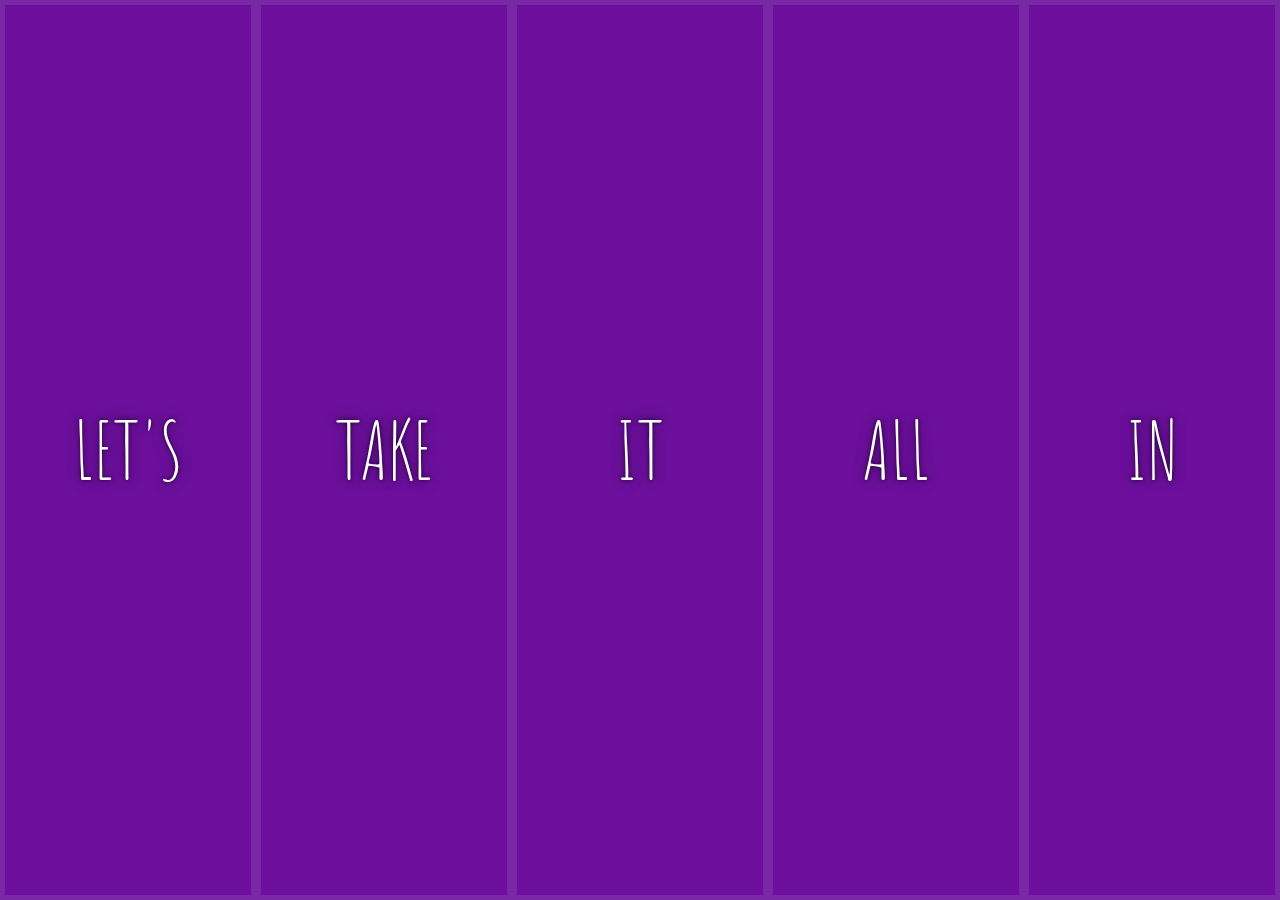
<file: H1 Prog/03flex/index.html>
<!DOCTYPE html>
<html lang="en">
<head>
  <meta charset="UTF-8">
  <title>Flex Panels 💪</title>
  <link href='https://fonts.googleapis.com/css?family=Amatic+SC' rel='stylesheet' type='text/css'>
  <link rel="stylesheet" href="style.css"> 
</head>
<body>

  <div class="panels">
    <div class="panel panel1">
      <p>Hey</p>
      <p>Let's</p>
      <p>Dance</p>
    </div>
    <div class="panel panel2">
      <p>Give</p>
      <p>Take</p>
      <p>Receive</p>
    </div>
    <div class="panel panel3">
      <p>Experience</p>
      <p>It</p>
      <p>Today</p>
    </div>
    <div class="panel panel4">
      <p>Give</p>
      <p>All</p>
      <p>You can</p>
    </div>
    <div class="panel panel5">
      <p>Life</p>
      <p>In</p>
      <p>Motion</p>
    </div>
  </div>

  <script src="script.js">


  </script>



</body>
</html>
</file>
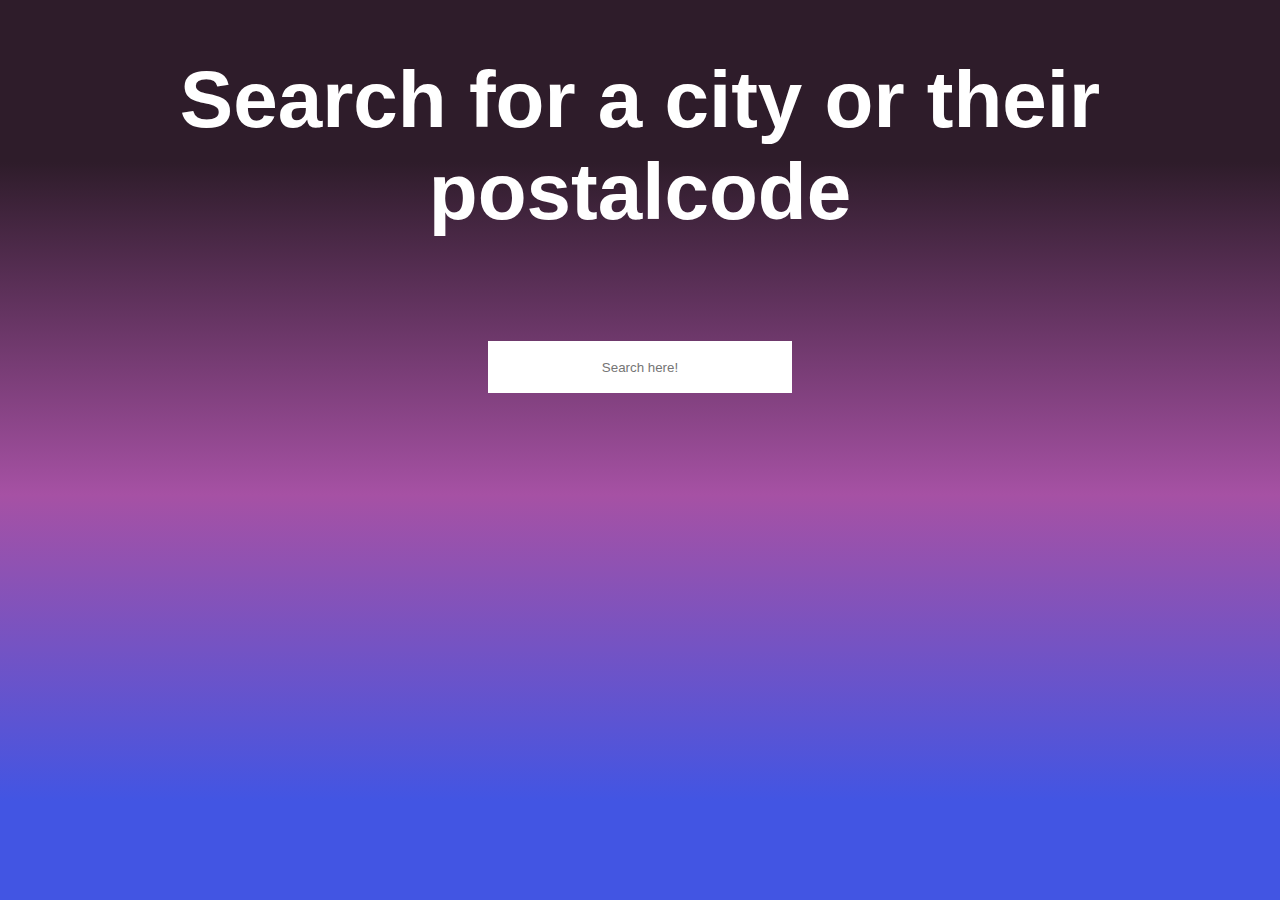
<file: H1 Prog/API Postal Code/index.html>
<!DOCTYPE html>
<html lang="en">
<head>
    <meta charset="UTF-8">
    <meta http-equiv="X-UA-Compatible" content="IE=edge">
    <meta name="viewport" content="width=device-width, initial-scale=1.0">
    <link rel="stylesheet" href="style.css">
    
    <title>Postnumre</title>
</head>
<body>
    <h1 id="glow">Search for a city or their postalcode</h1>
    <input class="searchBar" placeholder="Search here!">
    <ul class="suggestions";
    }>
    </ul>
</body>
<script src="script.js"></script>

</html>
</file>
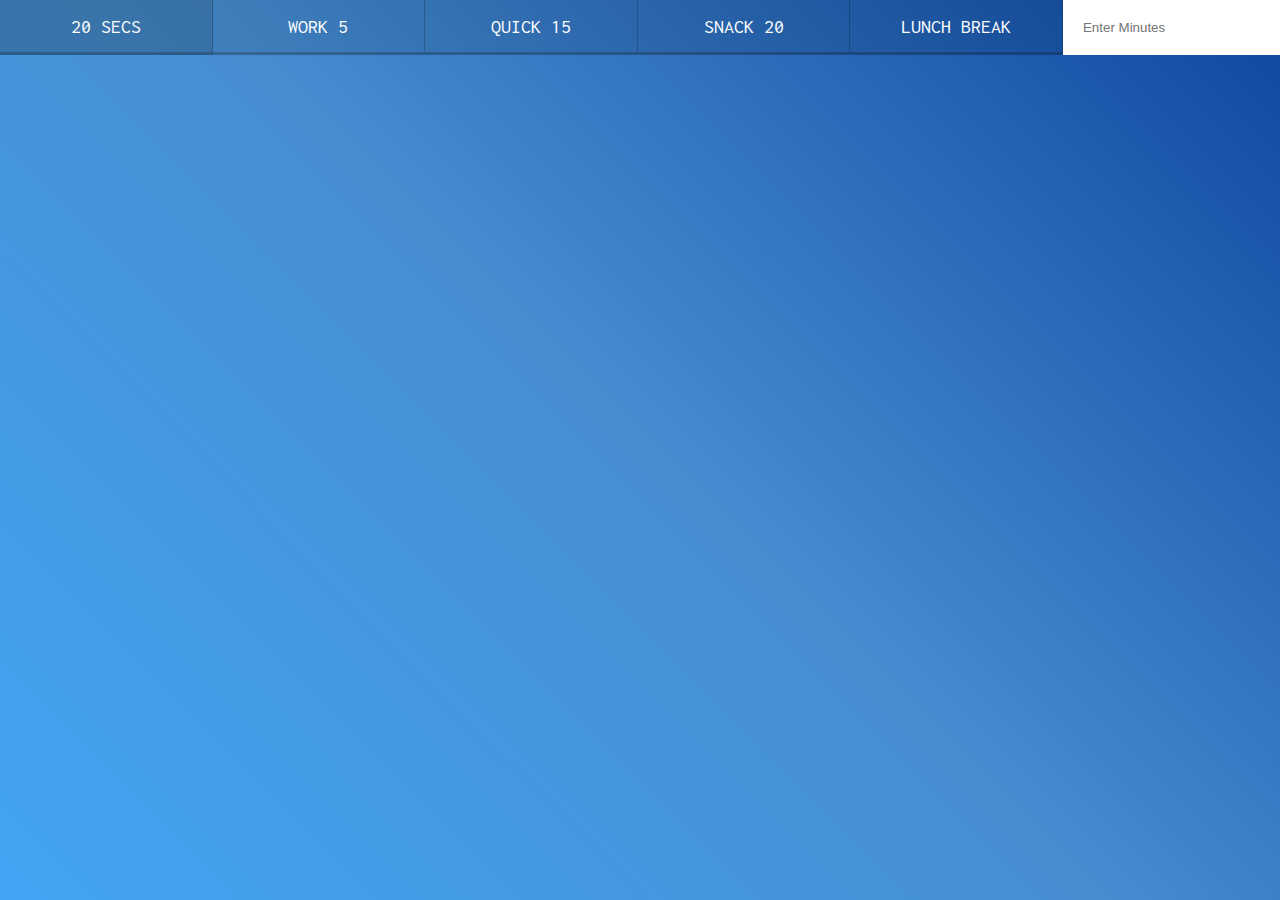
<file: H1 Prog/apitimer/index.html>
<!DOCTYPE html>
<html lang="en">
<head>
  <meta charset="UTF-8">
  <title>Countdown Timer</title>
  <link href='https://fonts.googleapis.com/css?family=Inconsolata' rel='stylesheet' type='text/css'>
  <link rel="stylesheet" href="style.css">
</head>
<body>
  <div class="timer">
    <div class="timer_controls">
      <button data-time="20" class="timer_button">20 Secs</button>
      <button data-time="300" class="timer_button">Work 5</button>
      <button data-time="900" class="timer_button">Quick 15</button>
      <button data-time="1200" class="timer_button">Snack 20</button>
      <button data-time="3600" class="timer_button">Lunch Break</button>
      <form name="customForm" id="custom">
        <input type="text" name="minutes" placeholder="Enter Minutes">
      </form>
    </div>
    <div class="display">
      <h1 class="display_time-left"></h1>
      <p class="display_end-time"></p>
    </div>
  </div>
  
  <script src="script.js"></script>
</body>
</html>
</file>
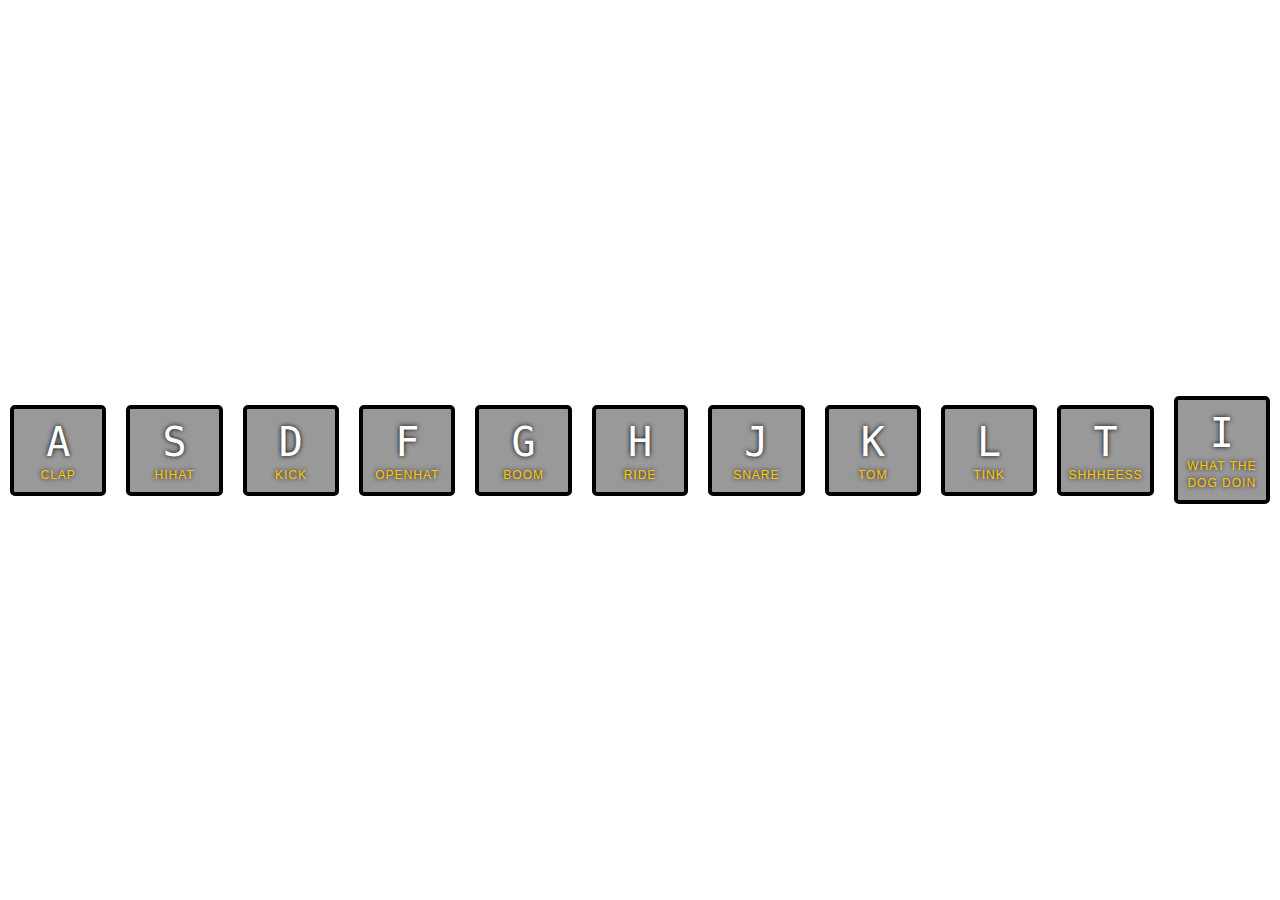
<file: H1 Prog/JavaScript Drumkit/index-START.html>
<!DOCTYPE html>
<html lang="en">
<head>
  <meta charset="UTF-8">
  <title>JS Drum Kit</title>
  <link rel="stylesheet" href="style.css">
</head>
<body>


  <div class="keys">
    <div data-key="65" class="key">
      <kbd>A</kbd>
      <span class="sound">clap</span>
    </div>
    <div data-key="83" class="key">
      <kbd>S</kbd>
      <span class="sound">hihat</span>
    </div>
    <div data-key="68" class="key">
      <kbd>D</kbd>
      <span class="sound">kick</span>
    </div>
    <div data-key="70" class="key">
      <kbd>F</kbd>
      <span class="sound">openhat</span>
    </div>
    <div data-key="71" class="key">
      <kbd>G</kbd>
      <span class="sound">boom</span>
    </div>
    <div data-key="72" class="key">
      <kbd>H</kbd>
      <span class="sound">ride</span>
    </div>
    <div data-key="74" class="key">
      <kbd>J</kbd>
      <span class="sound">snare</span>
    </div>
    <div data-key="75" class="key">
      <kbd>K</kbd>
      <span class="sound">tom</span>
    </div>
    <div data-key="76" class="key">
      <kbd>L</kbd>
      <span class="sound">tink</span>
    </div>
    <div data-key="84" class="key">
      <kbd>T</kbd>
      <span class="sound">Shhheess</span>
    </div>
    <div data-key="73" class="key">
      <kbd>I</kbd>
      <span class="sound">What the dog doin</span>
    </div>
  </div>

  <audio data-key="65" src="sounds/clap.wav"></audio>
  <audio data-key="83" src="sounds/hihat.wav"></audio>
  <audio data-key="68" src="sounds/kick.wav"></audio>
  <audio data-key="70" src="sounds/openhat.wav"></audio>
  <audio data-key="71" src="sounds/boom.wav"></audio>
  <audio data-key="72" src="sounds/ride.wav"></audio>
  <audio data-key="74" src="sounds/snare.wav"></audio>
  <audio data-key="75" src="sounds/tom.wav"></audio>
  <audio data-key="76" src="sounds/tink.wav"></audio>
  <audio data-key="84" src="sounds/SHEESH.mp3"></audio>
  <audio data-key="73" src="sounds/Dog.mp3"></audio>

<script>
  function removeTransition(e){
    if (e.propertyName !== 'transform') return;
    e.target.classList.remove('playing');
  } 

  function playSound(e){
    const audio = document.querySelector(`audio[data-key="${e.keyCode}"]`);
    const key = document.querySelector(`div[data-key="${e.keyCode}"]`);

    console.log(e.keyCode); 

    key.classList.add('playing');
    audio.currentTime = 0;
    audio.play();
  }
  const keys = Array.from(document.querySelectorAll('.key'));
  keys.forEach(key => key.addEventListener('transitionend', removeTransition));
  window.addEventListener('keydown', playSound);


</script>


</body>
</html>
</file>
<file: H1 Prog/03flex/style.css>
html {
    box-sizing: border-box;
    background: #ffc600;
    font-family: 'helvetica neue';
    font-size: 20px;
    font-weight: 200;
  }
  
  body {
    margin: 0;
  }
  
  *, *:before, *:after {
    box-sizing: inherit;
  }

  .panels {
    min-height: 100vh;
    overflow: hidden;
    display: flex;
  }

  .panel {
    background: #6B0F9C;
    box-shadow: inset 0 0 0 5px rgba(255,255,255,0.1);
    color: white;
    text-align: center;
    align-items: center;
    /* Safari transitionend event.propertyName === flex */
    /* Chrome + FF transitionend event.propertyName === flex-grow */
    transition:
      font-size 0.7s cubic-bezier(0.61,-0.19, 0.7,-0.11),
      flex 0.7s cubic-bezier(0.61,-0.19, 0.7,-0.11),
      background 0.2s;
    font-size: 20px;
    background-size: cover;
    background-position: center;
    flex: 1;
    justify-content: center;
    display: flex;
    flex-direction: column;
  }

  .panel1 { background-image:url(https://source.unsplash.com/gYl-UtwNg_I/1500x1500); }
  .panel2 { background-image:url(https://source.unsplash.com/rFKUFzjPYiQ/1500x1500); }
  .panel3 { background-image:url(https://images.unsplash.com/photo-1465188162913-8fb5709d6d57?ixlib=rb-0.3.5&q=80&fm=jpg&crop=faces&cs=tinysrgb&w=1500&h=1500&fit=crop&s=967e8a713a4e395260793fc8c802901d); }
  .panel4 { background-image:url(https://source.unsplash.com/ITjiVXcwVng/1500x1500); }
  .panel5 { background-image:url(https://source.unsplash.com/3MNzGlQM7qs/1500x1500); }

  /* Flex Children */
  .panel > * {
    margin: 0;
    width: 100%;
    transition: transform 0.5s;
    flex: 1 0 auto;
    display: flex;
    justify-content: center;
    align-items: center;
  }

  .panel > *:first-child {transform: translateY(-100%);}
  .panel.open-active > *:first-child {transform: translateY(0);}
  .panel > *:last-child {transform: translateY(100%);}
  .panel.open-active > *:last-child {transform: translateY(0);}

  .panel p {
    text-transform: uppercase;
    font-family: 'Amatic SC', cursive;
    text-shadow: 0 0 4px rgba(0, 0, 0, 0.72), 0 0 14px rgba(0, 0, 0, 0.45);
    font-size: 2em;
  }
  
  .panel p:nth-child(2) {
    font-size: 4em;
  }

  .panel.open {
    font-size: 40px;
    flex: 5;
  }

  @media only screen and (max-width: 600px){
      .panel p {
          font-size: 1em;
      }
  }
</file>
<file: H1 Prog/API Postal Code/style.css>
html {
  font-family: Verdana, Geneva, Tahoma, sans-serif;
    background: rgb(46,28,42);
    background: linear-gradient(180deg, rgba(46,28,42,1) 18%, rgba(166,81,164,1) 55%, rgba(66,85,227,1) 89%);
    background-repeat: no-repeat;
    background-size: cover;
    min-width: 100%;
    min-height: 100%;
    box-sizing: border-box;
    background-position: fixed;
    -webkit-touch-callout: none; 
    -webkit-user-select: none;
     -khtml-user-select: none; 
       -moz-user-select: none; 
        -ms-user-select: none; 
            user-select: none;
    text-align: center;
}

.searchBar{
  height: 50px;
  width: 300px;
  justify-content: flex;
  max-width: 400px;
  margin: 50px auto;
  background: white;
  color: black;
  border: white;
  text-align: center;

}

.searchBar:hover{
  transition: 0.1;
 opacity: 50%;
  
}

ul{
  color: white;
}

.name{
  color: white;
}

#glow {
    text-align: center;
    font-size: 80px;
    color: #fff;
    text-align: center;
    
    -webkit-animation: glow 1s ease-in-out infinite alternate;
    -moz-animation: glow 1s ease-in-out infinite alternate;
    animation: glow 1s ease-in-out infinite alternate;
  }
  
  @-webkit-keyframes glow {
    from {
      text-shadow: 0 0 10px #fff, 0 0 20px #fff, 0 0 30px #e60073, 0 0 40px #e60073, 0 0 50px #e60073, 0 0 60px #e60073, 0 0 70px #e60073;
    }
    to {
      text-shadow: 0 0 20px #fff, 0 0 30px #ff4da6, 0 0 40px #ff4da6, 0 0 50px #ff4da6, 0 0 60px #ff4da6, 0 0 70px #ff4da6, 0 0 80px #ff4da6;
    }
  }
</file>
<file: H1 Prog/apitimer/style.css>
html {
    box-sizing: border-box;
    font-size: 10px;
    background: #8E24AA;
    background: linear-gradient(45deg,  #42a5f5 0%,#478ed1 50%,#0d47a1 100%);
  }
  
  *, *:before, *:after {
    box-sizing: inherit;
  }
  
  body {
    margin: 0;
    text-align: center;
    font-family: 'Inconsolata', monospace;
  }
  
  .display_time-left {
    font-weight: 100;
    font-size: 20rem;
    margin: 0;
    color: white;
    text-shadow: 4px 4px 0 rgba(0,0,0,0.05);
  }
  
  .timer {
    display: flex;
    min-height: 100vh;
    flex-direction: column;
  }
  
  .timer_controls {
    display: flex;
  }
  
  .timer_controls > * {
    flex: 1;
  }
  
  .timer_controls form {
    flex: 1;
    display: flex;
  }
  
  .timer_controls input {
    flex: 1;
    border: 0;
    padding: 2rem;
  }
  
  .timer_button {
    background: none;
    border: 0;
    cursor: pointer;
    color: white;
    font-size: 2rem;
    text-transform: uppercase;
    background: rgba(0,0,0,0.1);
    border-bottom: 3px solid rgba(0,0,0,0.2);
    border-right: 1px solid rgba(0,0,0,0.2);
    padding: 1rem;
    font-family: 'Inconsolata', monospace;
  }
  
  .timer_button:hover,
  .timer_button:focus {
    background: rgba(0,0,0,0.2);
    outline: 0;
  }
  
  .display {
    flex: 1;
    display: flex;
    flex-direction: column;
    align-items: center;
    justify-content: center;
  }
  
  .display_end-time {
    font-size: 4rem;
    color: white;
  }
</file>
<file: H1 Prog/JavaScript Drumkit/style.css>
html {
  font-size: 10px;
  background: url(https://wallpaperaccess.com/full/1688605.jpg) bottom center;
  background-size: cover;
}

body,html {
  margin: 0;
  padding: 0;
  font-family: sans-serif;
}

.keys {
  display: flex;
  flex: 1;
  min-height: 100vh;
  align-items: center;
  justify-content: center;
}

.key {
  border: .4rem solid black;
  border-radius: .5rem;
  margin: 1rem;
  font-size: 1.5rem;
  padding: 1rem .5rem;
  transition: all .07s ease;
  width: 10rem;
  text-align: center;
  color: white;
  background: rgba(0,0,0,0.4);
  text-shadow: 0 0 .5rem black;
}

.playing {
  transform: scale(1.1);
  border-color: purple;
  box-shadow: 0 0 1rem purple;
}

kbd {
  display: block;
  font-size: 4rem;
}

.sound {
  font-size: 1.2rem;
  text-transform: uppercase;
  letter-spacing: .1rem;
  color: #ffc600;
}
</file>
